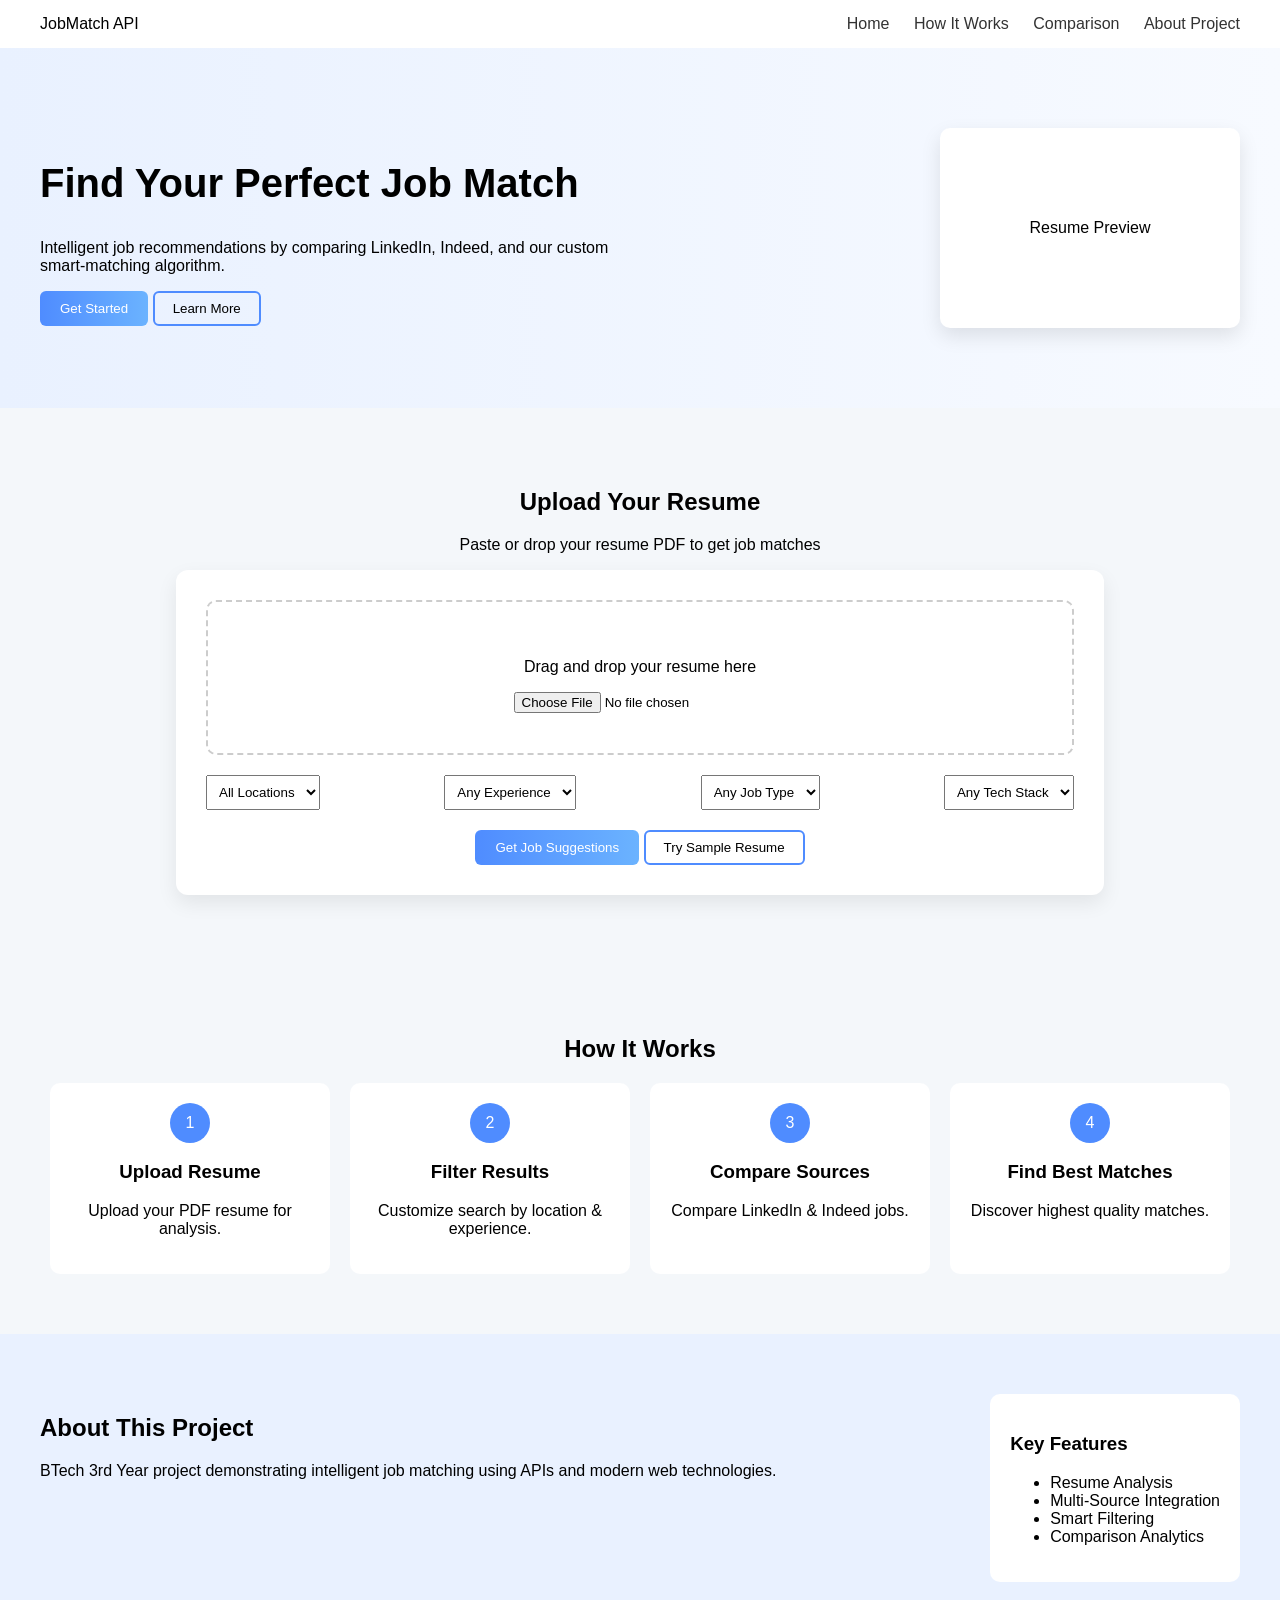
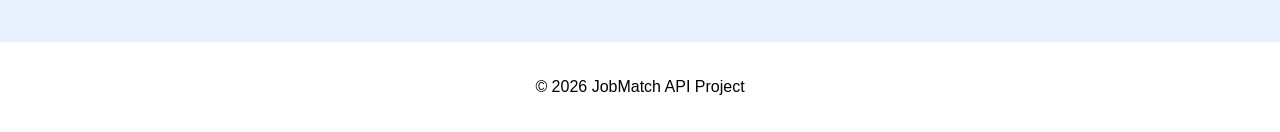
<file: webt.html>
<!DOCTYPE html>
<html>
<head>
    <title>JobMatch API</title>
    <link rel="stylesheet" href="styleweb.css">
</head>
<body>

<!-- NAVBAR -->
<header class="navbar">
    <div class="logo">JobMatch API</div>
    <nav>
        <a href="#home">Home</a>
        <a href="#how">How It Works</a>
        <a href="#comparison">Comparison</a>
        <a href="#about">About Project</a>
    </nav>
</header>

<!-- HERO SECTION -->
<section class="hero" id="home">
    <div class="hero-left">
        <h1>Find Your Perfect Job Match</h1>
        <p>
            Intelligent job recommendations by comparing LinkedIn,
            Indeed, and our custom smart-matching algorithm.
        </p>
        <div class="hero-buttons">
            <button class="primary-btn">Get Started</button>
            <button class="outline-btn">Learn More</button>
        </div>
    </div>
    <div class="hero-right">
        <div class="mock-box">Resume Preview</div>
    </div>
</section>

<!-- UPLOAD SECTION -->
<section class="upload-section">
    <h2>Upload Your Resume</h2>
    <p>Paste or drop your resume PDF to get job matches</p>

    <div class="upload-card">
        <div class="drop-area" id="dropArea">
            <p>Drag and drop your resume here</p>
            <input type="file" id="fileInput">
        </div>

        <div class="filters">
            <select>
                <option>All Locations</option>
            </select>
            <select>
                <option>Any Experience</option>
            </select>
            <select>
                <option>Any Job Type</option>
            </select>
            <select>
                <option>Any Tech Stack</option>
            </select>
        </div>

        <div class="upload-buttons">
            <button class="primary-btn" onclick="showJobs()">Get Job Suggestions</button>
            <button class="outline-btn">Try Sample Resume</button>
        </div>
    </div>

    <div id="jobResults"></div>
</section>

<!-- HOW IT WORKS -->
<section class="how" id="how">
    <h2>How It Works</h2>
    <div class="steps">
        <div class="step">
            <div class="circle">1</div>
            <h3>Upload Resume</h3>
            <p>Upload your PDF resume for analysis.</p>
        </div>
        <div class="step">
            <div class="circle">2</div>
            <h3>Filter Results</h3>
            <p>Customize search by location & experience.</p>
        </div>
        <div class="step">
            <div class="circle">3</div>
            <h3>Compare Sources</h3>
            <p>Compare LinkedIn & Indeed jobs.</p>
        </div>
        <div class="step">
            <div class="circle">4</div>
            <h3>Find Best Matches</h3>
            <p>Discover highest quality matches.</p>
        </div>
    </div>
</section>

<!-- ABOUT SECTION -->
<section class="about" id="about">
    <div class="about-left">
        <h2>About This Project</h2>
        <p>
            BTech 3rd Year project demonstrating intelligent job matching
            using APIs and modern web technologies.
        </p>
    </div>
    <div class="about-right">
        <h3>Key Features</h3>
        <ul>
            <li>Resume Analysis</li>
            <li>Multi-Source Integration</li>
            <li>Smart Filtering</li>
            <li>Comparison Analytics</li>
        </ul>
    </div>
</section>

<!-- FOOTER -->
<footer>
    <p>© 2026 JobMatch API Project</p>
</footer>

<script src="jsweb.js"></script>
</body>
</html>
</file>
<file: styleweb.css>
body {
    margin: 0;
    font-family: Arial, sans-serif;
    background: #f4f7fa;
}

.navbar {
    display: flex;
    justify-content: space-between;
    padding: 15px 40px;
    background: white;
    box-shadow: 0 2px 6px rgba(0,0,0,0.05);
}

.navbar a {
    margin-left: 20px;
    text-decoration: none;
    color: #333;
}

.hero {
    display: flex;
    justify-content: space-between;
    padding: 80px 40px;
    background: linear-gradient(to right, #e9f1ff, #f7faff);
}

.hero-left {
    max-width: 50%;
}

.hero-left h1 {
    font-size: 40px;
}

.hero-right .mock-box {
    width: 300px;
    height: 200px;
    background: white;
    border-radius: 10px;
    box-shadow: 0 8px 20px rgba(0,0,0,0.1);
    display: flex;
    align-items: center;
    justify-content: center;
}

.primary-btn {
    background: linear-gradient(to right, #4f8cff, #6bb3ff);
    border: none;
    padding: 10px 20px;
    color: white;
    border-radius: 6px;
    cursor: pointer;
}

.outline-btn {
    border: 2px solid #4f8cff;
    background: transparent;
    padding: 8px 18px;
    border-radius: 6px;
    cursor: pointer;
}

.upload-section {
    text-align: center;
    padding: 60px 20px;
}

.upload-card {
    background: white;
    padding: 30px;
    border-radius: 12px;
    width: 70%;
    margin: auto;
    box-shadow: 0 8px 20px rgba(0,0,0,0.08);
}

.drop-area {
    border: 2px dashed #ccc;
    padding: 40px;
    border-radius: 10px;
}

.filters {
    display: flex;
    justify-content: space-between;
    margin: 20px 0;
}

.filters select {
    padding: 8px;
}

.how {
    padding: 60px 40px;
    text-align: center;
}

.steps {
    display: flex;
    justify-content: space-around;
}

.step {
    background: white;
    padding: 20px;
    border-radius: 10px;
    width: 20%;
}

.circle {
    background: #4f8cff;
    color: white;
    width: 40px;
    height: 40px;
    border-radius: 50%;
    line-height: 40px;
    margin: auto;
}

.about {
    display: flex;
    justify-content: space-between;
    padding: 60px 40px;
    background: #e9f1ff;
}

.about-right {
    background: white;
    padding: 20px;
    border-radius: 10px;
}

footer {
    text-align: center;
    padding: 20px;
    background: white;
}
</file>
